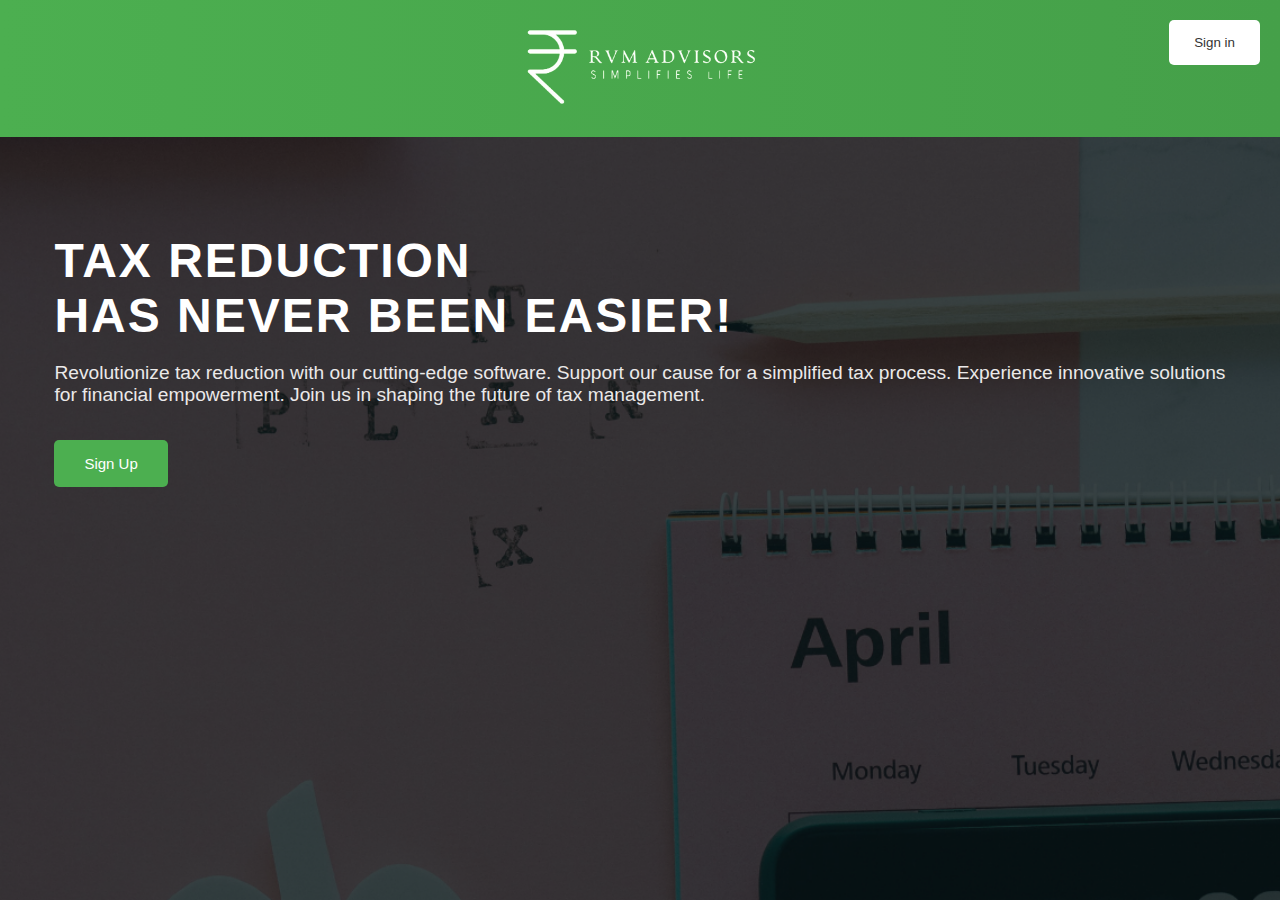
<file: index.html>
<!DOCTYPE html>
<html lang="en">
<head>
    <title>RVM Advisors</title>
    <link rel="stylesheet" type="text/css" href="styles1.css">
</head>
<body>
    <header>
        <img src="logo.png" alt="Logo">
        <a href="loginsystem.html"><button class="signin-btn">Sign in</button></a>
    </header>

    <section>
        <pre><b>TAX REDUCTION
HAS NEVER BEEN EASIER!</b></pre>
        <p>Revolutionize tax reduction with our cutting-edge software. Support our cause for a simplified tax process. Experience innovative solutions for financial empowerment. Join us in shaping the future of tax management.</p>
        <a href="signup.html" class="register-button">Sign Up</a>
    </section>
</body>
</html>
</file>
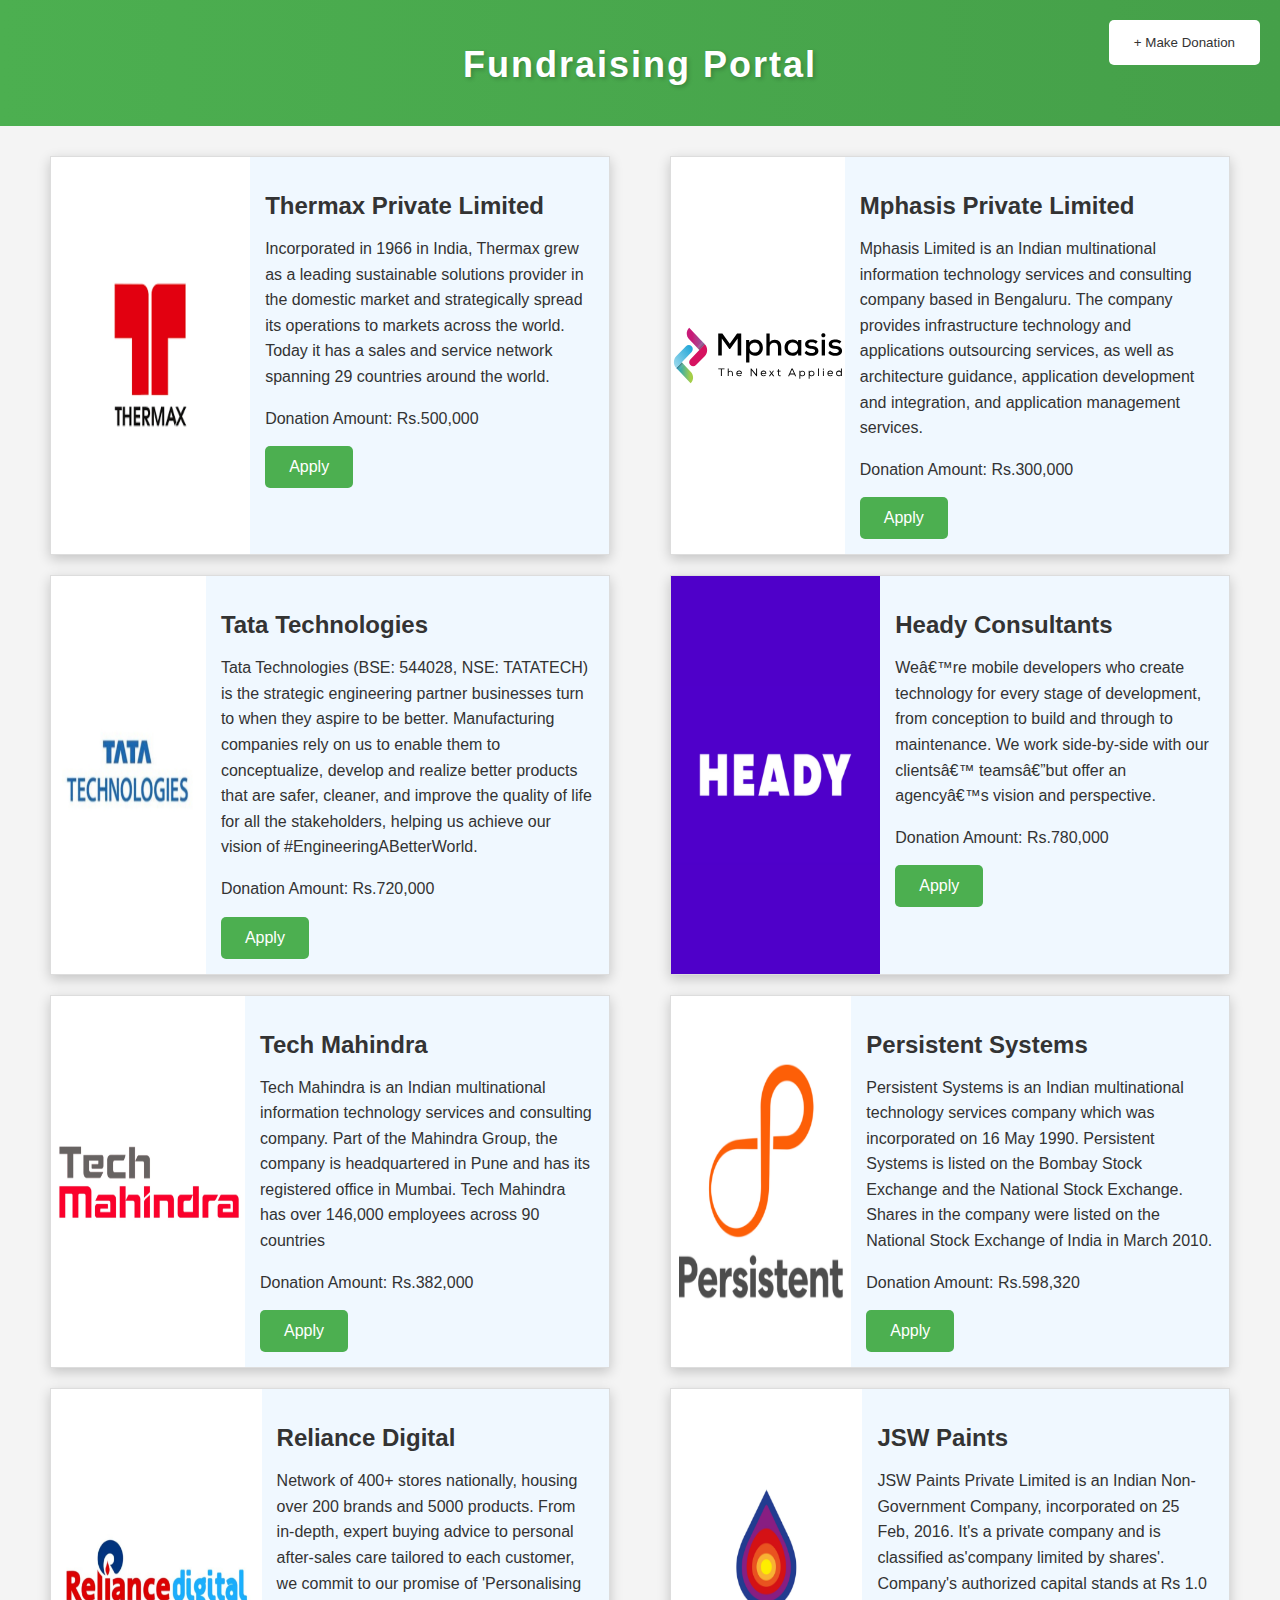
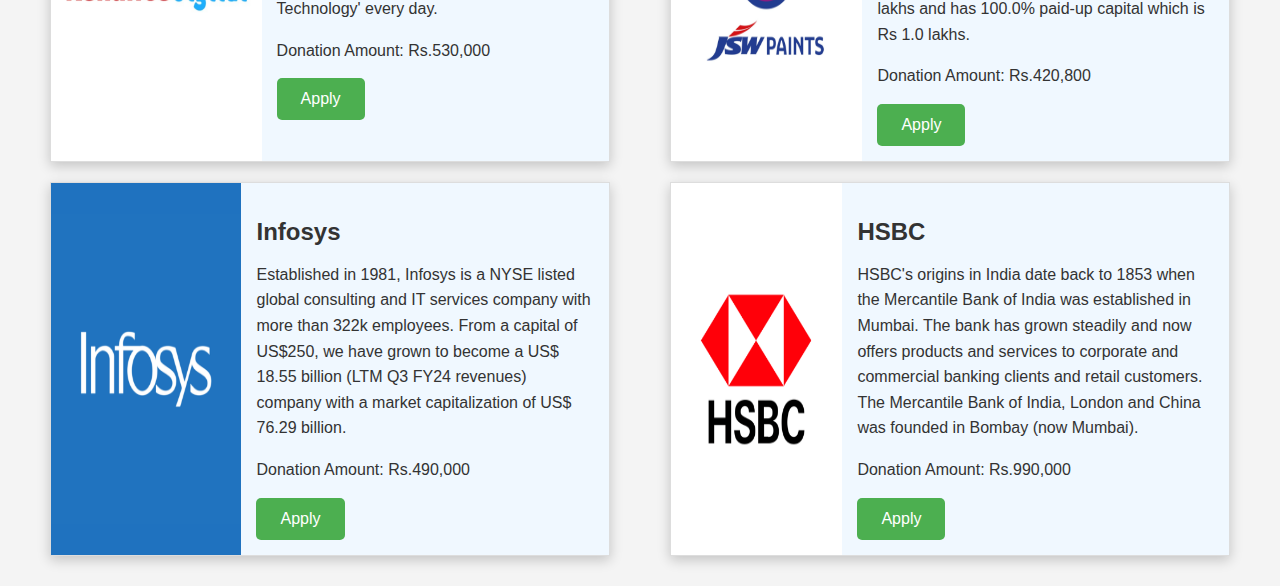
<file: fundportal.html>
<!DOCTYPE html>
<html lang="en">
<head>
    <!--<meta charset="UTF-8">
    <meta name="viewport" content="width=device-width, initial-scale=1.0">-->
    <title>Fundraising Portal</title>
    <link rel="stylesheet" type="text/css" href="stylesfunds1.css">
    <link href="https://fonts.googleapis.com/css2?family=Roboto:wght@400;700&display=swap" rel="stylesheet">
</head>
<body>
    <header>
        <h1>Fundraising Portal</h1>
        <a href="https://2fp7aqal7mvadayc.anvil.app/6REKEGQXSF2KCEGCY6CMYUDN"><button class="make-donation-btn">+ Make Donation</button></a>
    </header>

    <section class="donation-container">
        <div class="donation-box">
            <img src="thermax1.jpg" alt="Company 1" class="donation-image">
            <div class="donation-info" id="guide">
                <h2>Thermax Private Limited</h2>
                <p class="company-description">Incorporated in 1966 in India, Thermax grew as a leading sustainable solutions provider in the domestic market and strategically spread its operations to markets across the world. Today it has a sales and service network spanning 29 countries around the world.</p>
                <p>Donation Amount: Rs.500,000</p>
                <button class="apply-btn" onclick="document.location='https://acrobatic-scared-health.anvil.app'">Apply</button>
            </div>
        </div>

        <div class="donation-box">
            <img src="mphasis-logo.svg" alt="Company 2" class="donation-image">
            <div class="donation-info" id="guide">
                <h2>Mphasis Private Limited</h2>
                <p class="company-description">Mphasis Limited is an Indian multinational information technology services and consulting company based in Bengaluru. The company provides infrastructure technology and applications outsourcing services, as well as architecture guidance, application development and integration, and application management services.</p>
                <p>Donation Amount: Rs.300,000</p>
                <button class="apply-btn" onclick="document.location='https://acrobatic-scared-health.anvil.app'">Apply</button>
            </div>
        </div>

        <div class="donation-box">
            <img src="tata.png" alt="Company 3" class="donation-image">
            <div class="donation-info" id="guide">
                <h2>Tata Technologies</h2>
                <p class="company-description">Tata Technologies (BSE: 544028, NSE: TATATECH) is the strategic engineering partner businesses turn to when they aspire to be better. Manufacturing companies rely on us to enable them to conceptualize, develop and realize better products that are safer, cleaner, and improve the quality of life for all the stakeholders, helping us achieve our vision of #EngineeringABetterWorld.</p>
                <p>Donation Amount: Rs.720,000</p>
                <button class="apply-btn" onclick="document.location='https://acrobatic-scared-health.anvil.app'">Apply</button>
            </div>
        </div>

        <div class="donation-box">
            <img src="heady.png" alt="Company 4" class="donation-image">
            <div class="donation-info" id="guide">
                <h2>Heady Consultants</h2>
                <p class="company-description">We’re mobile developers who create technology for every stage of development, from conception to build and through to maintenance. We work side-by-side with our clients’ teams—but offer an agency’s vision and perspective.</p>
                <p>Donation Amount: Rs.780,000</p>
                <button class="apply-btn" onclick="document.location='https://acrobatic-scared-health.anvil.app'">Apply</button>
            </div>
        </div>

        <div class="donation-box">
            <img src="techmahindra.jpg" alt="Company 5" class="donation-image">
            <div class="donation-info" id="guide">
                <h2>Tech Mahindra</h2>
                <p class="company-description">Tech Mahindra is an Indian multinational information technology services and consulting company. Part of the Mahindra Group, the company is headquartered in Pune and has its registered office in Mumbai. Tech Mahindra has over 146,000 employees across 90 countries</p>
                <p>Donation Amount: Rs.382,000</p>
                <button class="apply-btn" onclick="document.location='https://acrobatic-scared-health.anvil.app'">Apply</button>
            </div>
        </div>

        <div class="donation-box">
            <img src="persistent.png" alt="Company 6" class="donation-image">
            <div class="donation-info" id="guide">
                <h2>Persistent Systems</h2>
                <p class="company-description">Persistent Systems is an Indian multinational technology services company which was incorporated on 16 May 1990. Persistent Systems is listed on the Bombay Stock Exchange and the National Stock Exchange. Shares in the company were listed on the National Stock Exchange of India in March 2010.</p>
                <p>Donation Amount: Rs.598,320</p>
                <button class="apply-btn" onclick="document.location='https://acrobatic-scared-health.anvil.app'">Apply</button>
            </div>
        </div>

        <div class="donation-box">
            <img src="reliance.jpg" alt="Company 7" class="donation-image">
            <div class="donation-info" id="guide">
                <h2>Reliance Digital</h2>
                <p class="company-description">Network of 400+ stores nationally, housing over 200 brands and 5000 products. From in-depth, expert buying advice to personal after-sales care tailored to each customer, we commit to our promise of 'Personalising Technology' every day.</p>
                <p>Donation Amount: Rs.530,000</p>
                <button class="apply-btn" onclick="document.location='https://acrobatic-scared-health.anvil.app'">Apply</button>
            </div>
        </div>

        <div class="donation-box">
            <img src="jsw.png" alt="Company 8" class="donation-image">
            <div class="donation-info" id="guide">
                <h2>JSW Paints</h2>
                <p class="company-description">JSW Paints Private Limited is an Indian Non-Government Company, incorporated on 25 Feb, 2016. It's a private company and is classified as'company limited by shares'. Company's authorized capital stands at Rs 1.0 lakhs and has 100.0% paid-up capital which is Rs 1.0 lakhs.</p>
                <p>Donation Amount: Rs.420,800</p>
                <button class="apply-btn" onclick="document.location='https://acrobatic-scared-health.anvil.app'">Apply</button>
            </div>
        </div>

        <div class="donation-box">
            <img src="infosys.png" alt="Company 9" class="donation-image">
            <div class="donation-info" id="guide">
                <h2>Infosys</h2>
                <p class="company-description">Established in 1981, Infosys is a NYSE listed global consulting and IT services company with more than 322k employees. From a capital of US$250, we have grown to become a US$ 18.55 billion (LTM Q3 FY24 revenues) company with a market capitalization of US$ 76.29 billion.</p>
                <p>Donation Amount: Rs.490,000</p>
                <button class="apply-btn" onclick="document.location='https://acrobatic-scared-health.anvil.app'">Apply</button>
            </div>
        </div>

        <div class="donation-box">
            <img src="hsbc.png" alt="Company 10" class="donation-image">
            <div class="donation-info" id="guide">
                <h2>HSBC</h2>
                <p class="company-description">HSBC's origins in India date back to 1853 when the Mercantile Bank of India was established in Mumbai. The bank has grown steadily and now offers products and services to corporate and commercial banking clients and retail customers. The Mercantile Bank of India, London and China was founded in Bombay (now Mumbai).</p>
                <p>Donation Amount: Rs.990,000</p>
                <button class="apply-btn" onclick="document.location='https://acrobatic-scared-health.anvil.app'">Apply</button>
            </div>
        </div>
        </section>
    </body>
</html>
</file>
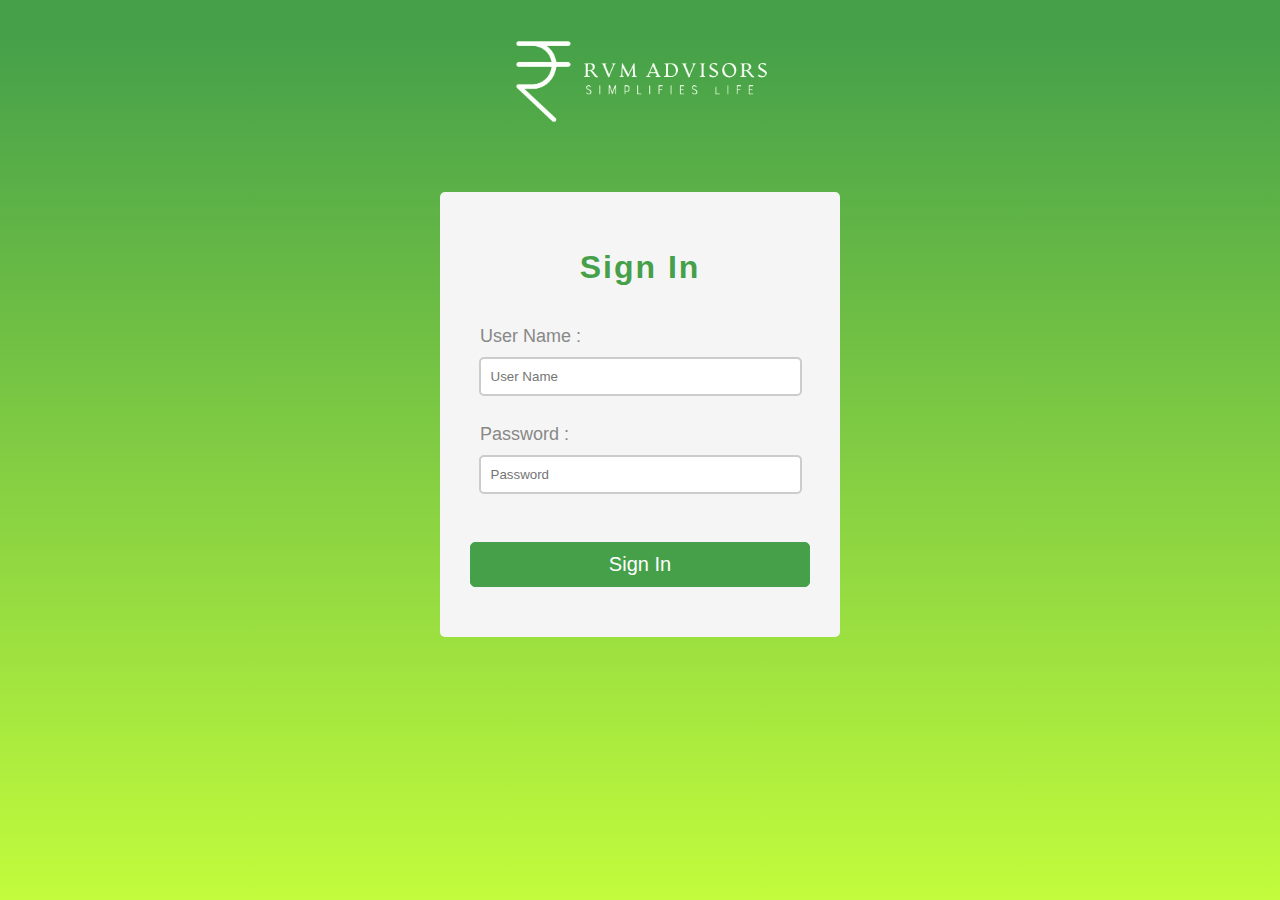
<file: loginsystem.html>
<!DOCTYPE html>
<html>

<head>
    <title>SIGN IN</title>
    <link rel="stylesheet" type="text/css" href="loginstyles.css">
</head>

<body>
    <div><img src="logo.png" alt="Logo"></div>
    <form action="login.php" method="post" id="form">
        <h2>Sign In</h2>
        <!-- PHP dynamic content removed -->
        <!-- Replace PHP dynamic content with static content if needed -->

        <label>User Name :</label>
        <input type="text" name="uname" placeholder="User Name"><br>

        <label>Password :</label>
        <input type="password" name="password" placeholder="Password"><br>

        <button type="submit">Sign In</button>
    </form>
</body>

</html>
</file>
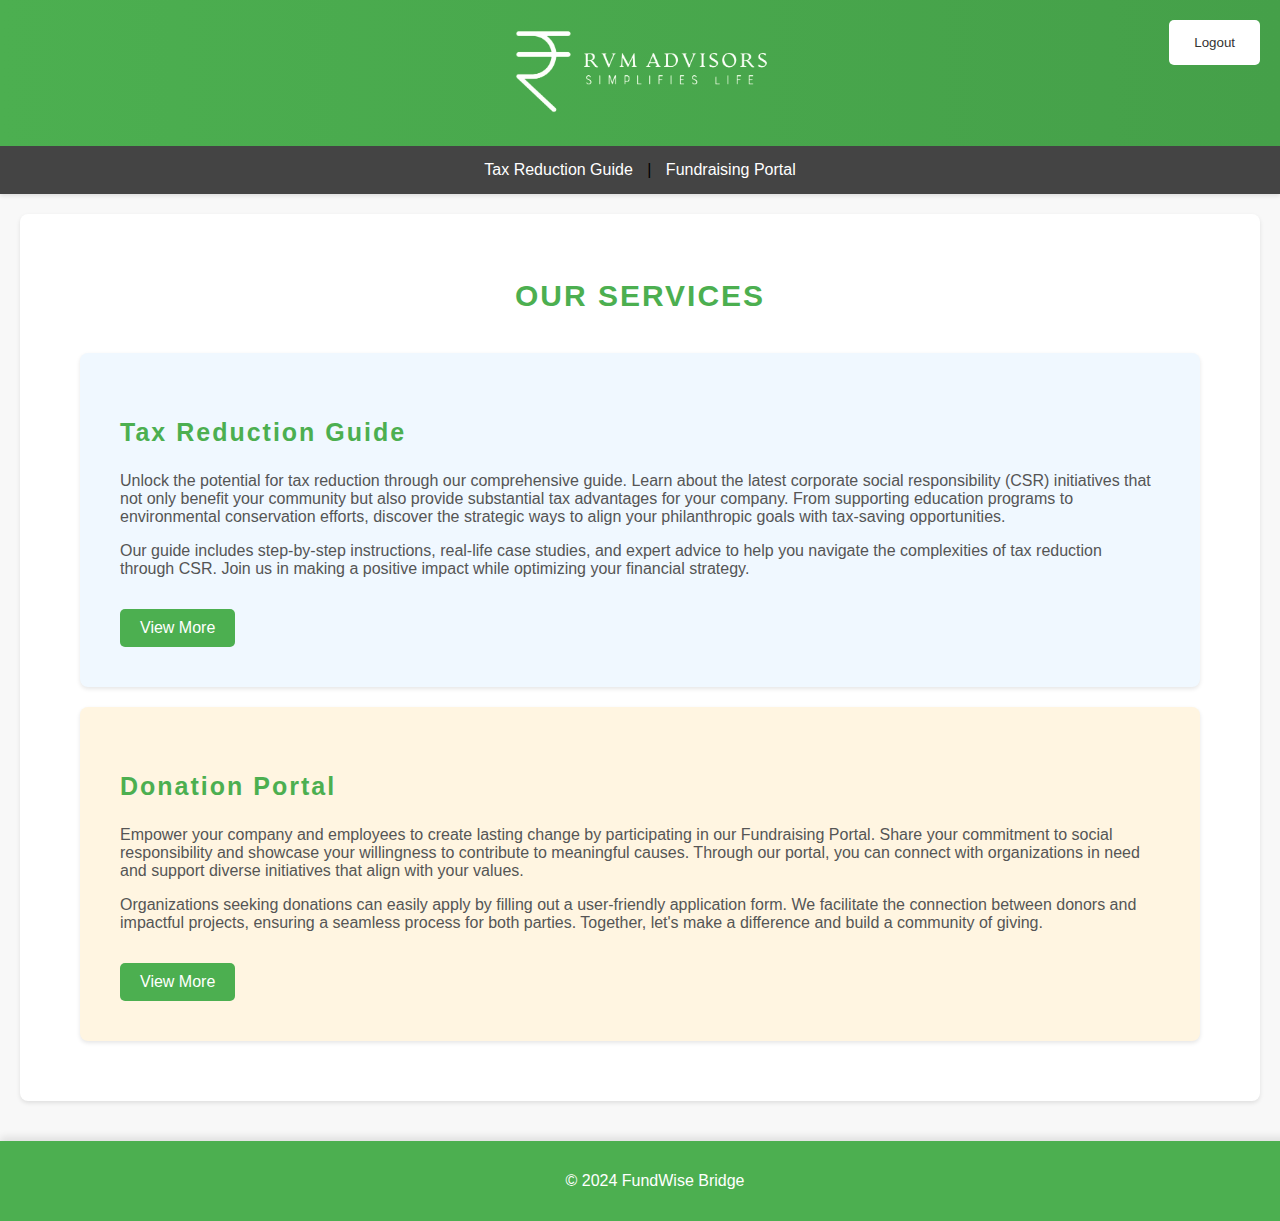
<file: services.html>
<!DOCTYPE html>
<html lang="en">
<head>
    <meta charset="UTF-8">
    <meta name="viewport" content="width=device-width, initial-scale=1.0">
    <link rel="stylesheet" type="text/css" href="servicesstyles1.css">
    <title>Welcome to RVM Advisors</title>
</head>
<body>
    <header>
        <img src="logo.png" alt="Logo" width="300px">
        <a href="logout.html"><button class="logout">Logout</button></a>
    </header>

    <nav>
        <a href="https://drive.google.com/drive/folders/1CXaOZt9dKOyBe--2IeABi0mROmIEq5ia?usp=sharing">Tax Reduction Guide</a> |
        <a href="fundportal.html">Fundraising Portal</a>
    </nav>
    <section id="services">
        <h2>Our Services</h2>
        <section id="guide">
            <h3>Tax Reduction Guide</h2>
            <p>Unlock the potential for tax reduction through our comprehensive guide. Learn about the latest corporate social responsibility (CSR) initiatives that not only benefit your community but also provide substantial tax advantages for your company. From supporting education programs to environmental conservation efforts, discover the strategic ways to align your philanthropic goals with tax-saving opportunities.</p>
            <p>Our guide includes step-by-step instructions, real-life case studies, and expert advice to help you navigate the complexities of tax reduction through CSR. Join us in making a positive impact while optimizing your financial strategy.</p>
            <a href="https://drive.google.com/drive/folders/1CXaOZt9dKOyBe--2IeABi0mROmIEq5ia?usp=sharing" class="view-more-btn">View More</a>
        </section>

        <section id="fundraising">
            <h3>Donation Portal</h2>
            <p>Empower your company and employees to create lasting change by participating in our Fundraising Portal. Share your commitment to social responsibility and showcase your willingness to contribute to meaningful causes. Through our portal, you can connect with organizations in need and support diverse initiatives that align with your values.</p>
            <p>Organizations seeking donations can easily apply by filling out a user-friendly application form. We facilitate the connection between donors and impactful projects, ensuring a seamless process for both parties. Together, let's make a difference and build a community of giving.</p>
            <a href="fundportal.html" class="view-more-btn">View More</a>
        </section>
    </section>
    <footer>
        <p>&copy; 2024 FundWise Bridge</p>
    </footer>
</body>
</html>
</file>
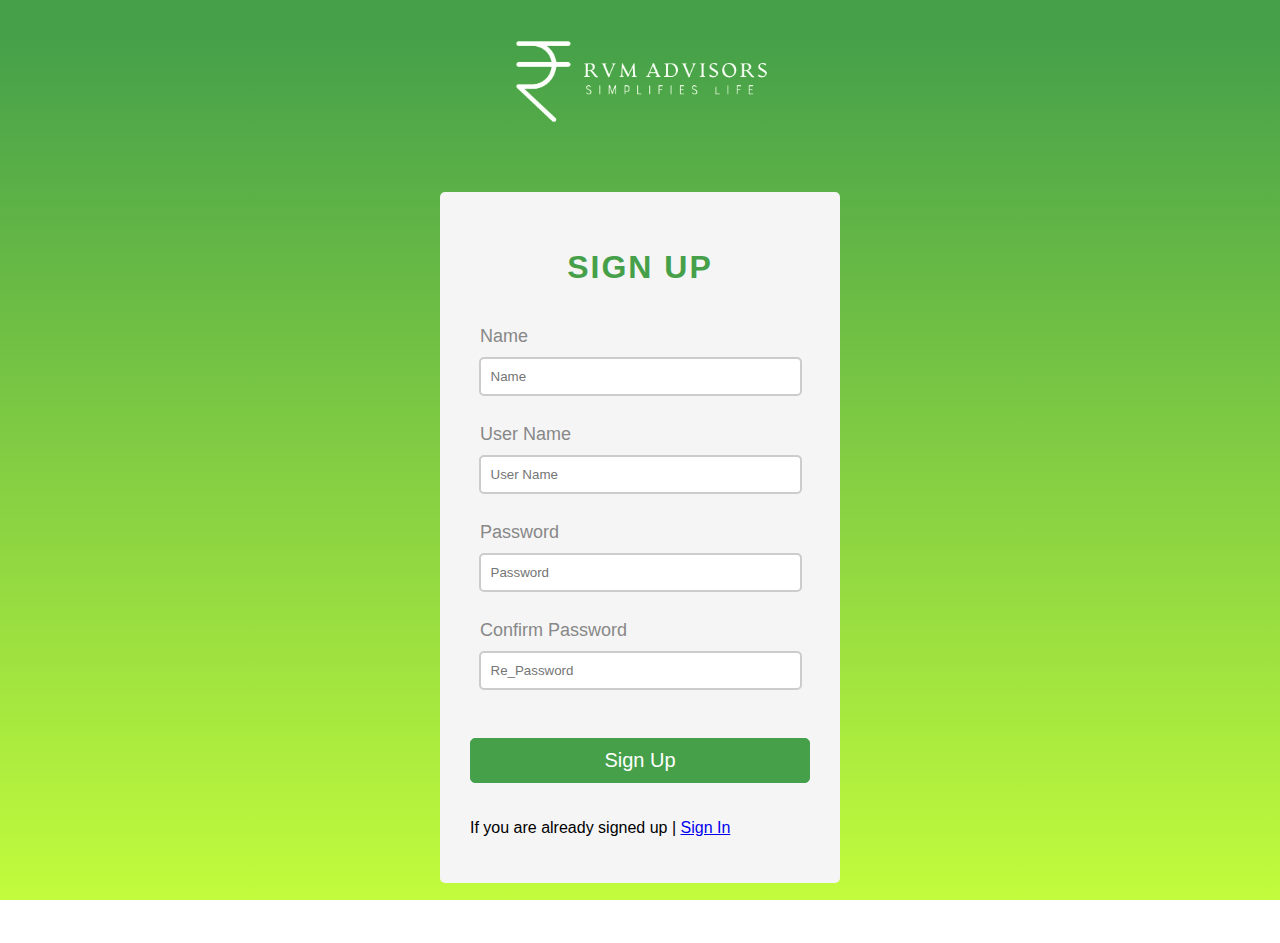
<file: signup.html>
<!DOCTYPE html>
<html>

<head>
    <title>SIGN UP</title>
    <link rel="stylesheet" type="text/css" href="style1.css">
</head>

<body>
    <div><img src="logo.png" alt="Logo"></div>
    <form action="signup_check1.html" method="post" id="form">
        <h2>SIGN UP</h2>
        <!-- Dynamic content placeholders removed -->

        <label>Name</label>
        <input type="text" name="name" placeholder="Name"><br>

        <label>User Name</label>
        <input type="text" name="uname" placeholder="User Name"><br>

        <label>Password</label>
        <input type="password" name="password" placeholder="Password"><br>

        <label>Confirm Password</label>
        <input type="password" name="re_password" placeholder="Re_Password"><br>

        <a href="loginsystem.html"><button type="submit">Sign Up</button></a>
        <p id="already"> If you are already signed up | <a href="loginsystem.html">Sign In</a></p>
    </form>
</body>

</html>
</file>
<file: styles1.css>
body {
    font-family: 'Segoe UI', Tahoma, Geneva, Verdana, sans-serif;
    margin: 0;
    padding: 0;
    background-color: #f4f4f4;
    color: #333;
    background: url("bgimg.png") center/cover no-repeat fixed; /* Adjust the path */
    background-color: rgba(169, 169, 169, 0.5);
}

.signin-btn {
    background-color: #fff;
    color: #333;
    padding: 15px 25px;
    border: none;
    border-radius: 5px;
    cursor: pointer;
    position: absolute;
    top: 20px;
    right: 20px;
    transition: transform 0.3s;
} 

.signin-btn:hover {
    background-color: #ebebeb;
    transform: scale(1.03);
}

header {
    background: linear-gradient(to right, #4CAF50, #45a049);
    color: white;
    padding: 20px;
    text-align: center;
    position: relative;
}

header img{
    width: 22%;
}

section {
    display: flex;
    flex-direction: column;
    align-items: flex-start;
    justify-content: center;
    text-align: left;
    padding: 3em;
    border-radius: 10px;
    margin-left: 0.5%;
    margin-top: 0%;
}

section pre{
    color: #fff;
    margin-bottom: 0%;
    letter-spacing: 2px;
    font-size: 3em; /* Adjust the font size as needed */
    font-family: 'Segoe UI', Tahoma, Geneva, Verdana, sans-serif;
}

p {
    color: #ebe9e9;
    font-size: 1.2em;
}

.register-button {
    display: inline-block;
    padding: 1em 2em;
    margin-top: 1em;
    background-color: #4CAF50;
    color: #fff;
    text-decoration: none;
    font-size: 15px;
    border-radius: 5px;
    transition: background-color 0.3s ease;
}

.register-button:hover {
    background-color: #45a049;
}
</file>
<file: stylesfunds1.css>
body {
    font-family: 'Segoe UI', Tahoma, Geneva, Verdana, sans-serif;
    margin: 0;
    padding: 0;
    background-color: #f4f4f4;
    color: #333;
}

header {
    background: linear-gradient(to right, #4CAF50, #45a049);
    color: white;
    padding: 20px;
    text-align: center;
    position: relative;
}
header h1{
    color: #fff;
    letter-spacing: 2px;
}

.make-donation-btn {
    background-color: #fff;
    color: #333;
    padding: 15px 25px;
    border: none;
    border-radius: 5px;
    cursor: pointer;
    position: absolute;
    top: 20px;
    right: 20px;
    transition: transform 0.3s;
}

.make-donation-btn:hover {
    background-color: #ebebeb;
    transform: scale(1.03);
}

.donation-container {
    display: flex;
    flex-wrap: wrap;
    justify-content: space-around;
    padding: 20px;
}

.donation-box {
    width: 45%;
    height: relative;
    border: 1px solid #ddd;
    margin: 10px;
    box-shadow: 0 4px 12px rgba(0, 0, 0, 0.2);
    transition: transform 0.3s;
    background-color: #f0f8ff;
    display: flex;
}

.donation-box img{
    width: 200%; /* Adjust this value as needed */
    overflow: hidden;
    background-color: #fff;
}
.donation-box:hover {
    transform: scale(1.03);
}

.donation-info {
    background-color: #f0f8ff;
    padding: 15px;
    position: relative;
}

.donation-info h2 {
    margin-bottom: 10px;
    color: #333;
}

.donation-info p {
    margin-bottom: 15px;
    line-height: 1.6;
}

.donation-info p:last-child {
    margin-bottom: 0;
}

.apply-btn {
    display: inline-block;
    padding: 12px 24px;
    font-size: 16px;
    text-align: center;
    text-decoration: none;
    background-color: #4CAF50;
    color: white;
    border: none;
    border-radius: 5px;
    transition: background-color 0.3s;
}

.apply-btn:hover {
    background-color: #45a049;
}


footer {
    background-color: #45a049;
    color: white;
    text-align: center;
    padding: 15px;
    position: fixed;
    bottom: 0;
    width: 100%;
}

.company-description {
    margin-bottom: 15px;
}

/*#guide {
    background-color: #f0f8ff;
    height:fit-content;
    border-radius: 10px;
    overflow: hidden;
}

#guide:hover {
    box-shadow: 0 8px 16px rgba(0, 0, 0, 0.2);
}*/

h1 {
    font-size: 36px;
    color: #ffffff;
    text-align: center;
    margin-bottom: 20px;
    text-shadow: 2px 2px 4px rgba(0, 0, 0, 0.2);
}
.donation-image {
    width: 100%; /* Set the desired fixed width, for example, 100% */
    height: relative;
}
</file>
<file: loginstyles.css>
body{
    background: linear-gradient(0deg, #c2fc3c 0%, #45a049 96%);
    background-attachment: fixed;
    margin:0;
    font-family: 'Segoe UI', Tahoma, Geneva, Verdana, sans-serif;
    align-items: center;
}
div img{
    width: 300px;
    display: block;
    margin: 30px auto;
}

*{
	font-family: sans-serif;
	box-sizing: border-box;
}

#form{
    width:400px;
    margin:20vh auto 0 auto;
    background-color: whitesmoke;
    border-radius: 5px;
    padding:30px;
    margin-top: 60px;
    margin-bottom: 60px;
}

h2{
    text-align: center;
    color:#45a049;
    font-size: xx-large;
    letter-spacing: 2px;
}

#form button{
    background-color: #45a049;
    color:white;
    border: 1px solid #45a050;
    border-radius: 5px;
    padding:10px;
    margin:20px 0px;
    cursor:pointer;
    font-size:20px;
    width:100%;
}

h2 {
	text-align: center;
	margin-bottom: 40px;
    color:#45a049;
    font-size: xx-large;
    letter-spacing: 2px;
}

input {
	display: block;
	border: 2px solid #ccc;
	width: 95%;
	padding: 10px;
	margin: 10px auto;
	border-radius: 5px;
}
label {
	color: #888;
	font-size: 18px;
	padding: 10px;
}

#form button:hover{
	opacity: .7;
}
.error {
   background: #F2DEDE;
   color: #A94442;
   padding: 10px;
   width: 95%;
   border-radius: 5px;
   margin: 20px auto;
}

.success {
   background: #D4EDDA;
   color: #40754C;
   padding: 10px;
   width: 95%;
   border-radius: 5px;
   margin: 20px auto;
}

h1 {
	margin-top: 60px;
    color: whitesmoke;
    letter-spacing: 2px;
    text-align: center;
}

.ca {
	font-size: 14px;
	display: inline-block;
	padding: 10px;
	text-decoration: none;
	color: #444;
}
.ca:hover {
	text-decoration: underline;
}
</file>
<file: servicesstyles1.css>
body {
    font-family: 'Segoe UI', Tahoma, Geneva, Verdana, sans-serif;
    margin: 0;
    padding: 0;
    background-color: #f8f8f8;
    overflow-x: hidden;
}

header {
    background: linear-gradient(to right, #4CAF50, #45a049);
    color: white;
    padding: 20px;
    text-align: center;
    position: relative;
}

/*header {
    background-color: #4CAF50;
    color: white;
    padding: 20px;
    text-align: center;
    box-shadow: 0px 4px 8px rgba(0, 0, 0, 0.1);
}*/

header h1{
    color: #fff;
    letter-spacing: 2px;
}

.logout {
    background-color: #fff;
    color: #333;
    padding: 15px 25px;
    border: none;
    border-radius: 5px;
    cursor: pointer;
    position: absolute;
    top: 20px;
    right: 20px;
    transition: transform 0.3s;
} 

.logout:hover {
    background-color: #ebebeb;
    transform: scale(1.03);
}

nav {
    background-color: #444;
    padding: 15px;
    text-align: center;
    box-shadow: 0px 2px 4px rgba(0, 0, 0, 0.1);
}

nav a {
    color: white;
    text-decoration: none;
    margin: 0 10px;
    font-size: 16px;
    margin-bottom: 40px;
}

section {
    padding: 40px;
    margin: 20px;
    background-color: white;
    border-radius: 8px;
    box-shadow: 0px 2px 4px rgba(0, 0, 0, 0.1);
}

section h2 {
    color: #333;
}

section p {
    color: #555;
}

footer {
    background-color: #4CAF50;
    color: white;
    text-align: center;
    padding: 15px;
    position: relative; /* Change fixed to relative */
    width: 100%;
    box-shadow: 0px -4px 8px rgba(0, 0, 0, 0.1);
}

/* Additional Styles */
#guide {
    background-color: #f0f8ff;
    transition: transform 0.3s;
}
#guide:hover{
    transform: scale(1.03);
}

#fundraising {
    background-color: #fff5e1;
    transition: transform 0.3s;
}

#fundraising:hover{
    transform: scale(1.03);
}

.view-more-btn {
    display: inline-block;
    padding: 10px 20px;
    margin-top: 15px;
    font-size: 16px;
    text-align: center;
    text-decoration: none;
    background-color: #4CAF50;
    color: white;
    border-radius: 5px;
    transition: background-color 0.3s;
}

.view-more-btn:hover {
    background-color: #45a049;
}

h1 {
    font-size: 36px;
    color: #333333;
    text-align: center;
    margin-bottom: 20px;
    text-shadow: 2px 2px 4px rgba(0, 0, 0, 0.2);
}

#services {
    margin-bottom: 40px;
}

#services h2 {
    text-align: center;
    font-size: 30px;
    color: #4CAF50;
    margin-bottom: 40px;
    text-transform: uppercase;
    letter-spacing: 2px;
    font-weight: bold;
}

#services h3{
    font-size: 25px;
    color: #4CAF50;
    letter-spacing: 2px;
    font-weight: bold;
}
</file>
<file: style1.css>
body{
    background: linear-gradient(0deg, #c2fc3c 0%, #45a049 96%);
    background-attachment: fixed;
    margin:0;
    font-family: 'Segoe UI', Tahoma, Geneva, Verdana, sans-serif;
    align-items: center;
}
div img{
    width: 300px;
    display: block;
    margin: 30px auto;
}

*{
	font-family: sans-serif;
	box-sizing: border-box;
}

#form{
    width:400px;
    margin:20vh auto 0 auto;
    background-color: whitesmoke;
    border-radius: 5px;
    padding:30px;
    margin-top: 60px;
    margin-bottom: 60px;
}

h2{
    text-align: center;
    color:#45a049;
    font-size: xx-large;
    letter-spacing: 2px;
}

#form button{
    background-color: #45a049;
    color:white;
    border: 1px solid #45a050;
    border-radius: 5px;
    padding:10px;
    margin:20px 0px;
    cursor:pointer;
    font-size:20px;
    width:100%;
}

h2 {
	text-align: center;
	margin-bottom: 40px;
    color:#45a049;
    font-size: xx-large;
    letter-spacing: 2px;
}

input {
	display: block;
	border: 2px solid #ccc;
	width: 95%;
	padding: 10px;
	margin: 10px auto;
	border-radius: 5px;
}
label {
	color: #888;
	font-size: 18px;
	padding: 10px;
}

#form button:hover{
	opacity: .7;
}
.error {
   background: #F2DEDE;
   color: #A94442;
   padding: 10px;
   width: 95%;
   border-radius: 5px;
   margin: 20px auto;
}

.success {
   background: #D4EDDA;
   color: #40754C;
   padding: 10px;
   width: 95%;
   border-radius: 5px;
   margin: 20px auto;
}

h1 {
	margin-top: 60px;
    color: whitesmoke;
    letter-spacing: 2px;
    text-align: center;
}

.ca {
	font-size: 14px;
	display: inline-block;
	padding: 10px;
	text-decoration: none;
	color: #444;
}
.ca:hover {
	text-decoration: underline;
}
</file>
